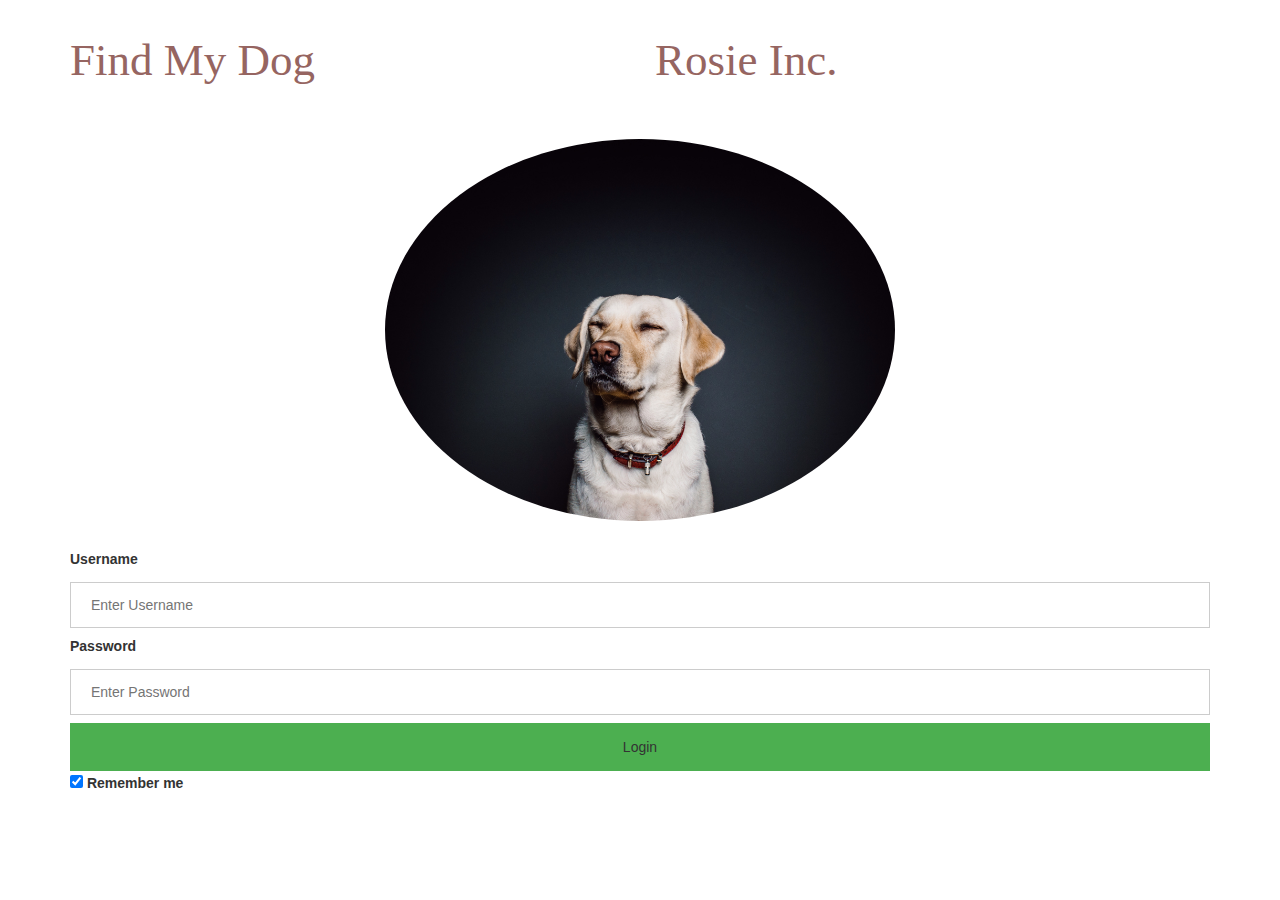
<file: index.html>
<!DOCTYPE html>
	<html>
		<head>
			<title>Dog Tracker</title>
			<link rel="stylesheet" type="text/css" href="index.css">
			<link rel="stylesheet" href="bootstrap-3.3.7-dist/css/bootstrap.css">
			<meta charset="utf-8">
		</head>
		<body>
			<header class="container">
				<div class="row">
					<h1 class="col-sm-6 title">Find My Dog</h1>
					<h2 class="col-sm-6 author">Rosie Inc.</h2>
				</div>
			</header>
			<form action="DOGTRACKER.html" class="form">
				<div class="imgcontainer">
				    <img src="Photos/sign-in-puppy.jpg" alt="doggo" class="doggo">
				</div>
				<div class="container">
				    <label for="uname"><b>Username</b></label>
				    <input type="text" placeholder="Enter Username" name="uname" required>

				    <label for="psw"><b>Password</b></label>
				    <input type="password" placeholder="Enter Password" name="psw" required>
					<button type="submit">Login</button>
				    <label>
				    <input type="checkbox" checked="checked" name="remember"> Remember me
					</label>
				</div>
			</form>
		</body>
	</html >
</file>
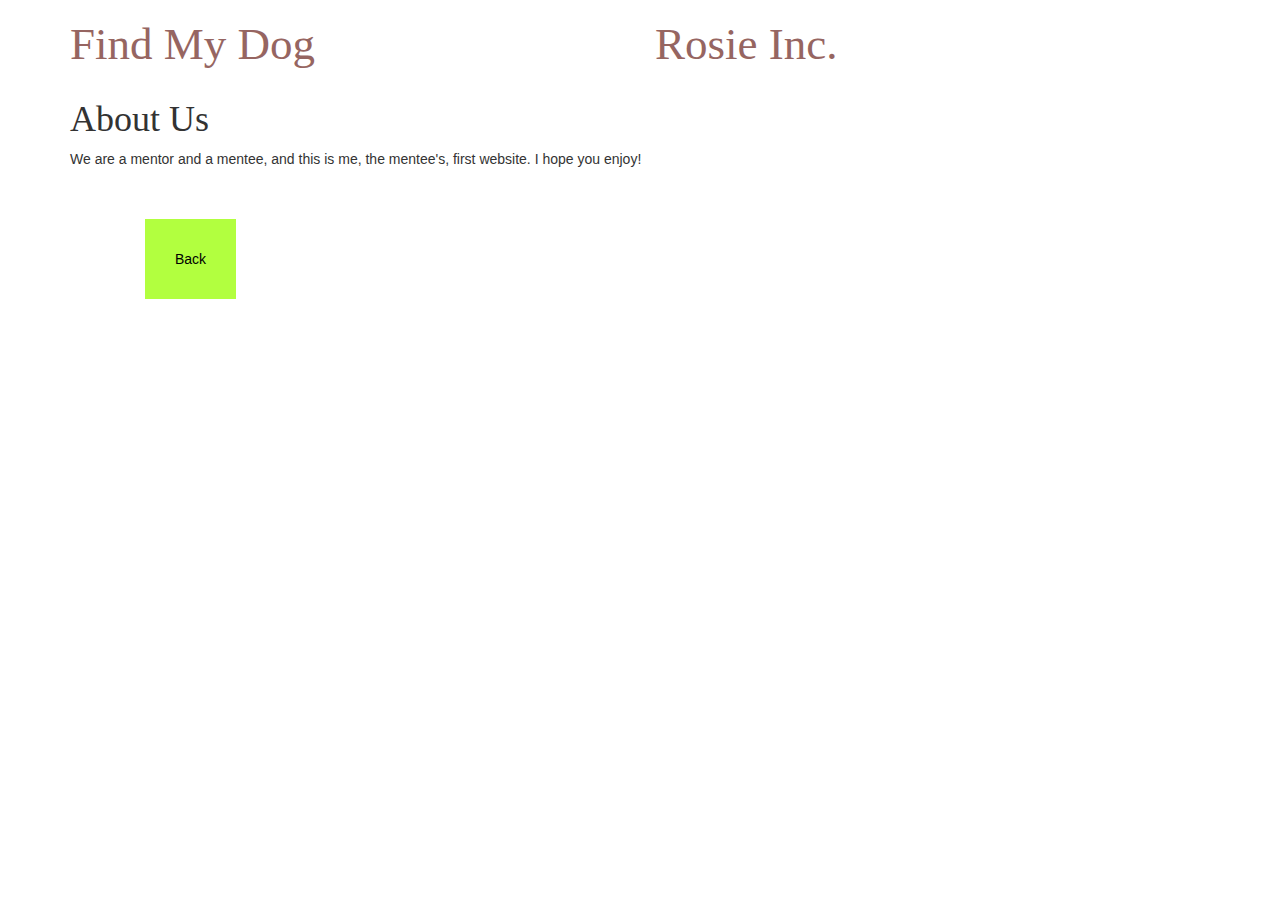
<file: aboutus.html>
<!DOCTYPE html>
	<html>
		<head>
			<title>Dog Tracker</title>
			<link rel="stylesheet" type="text/css" href="aboutus.css">
			<link rel="stylesheet" href="bootstrap-3.3.7-dist/css/bootstrap.min.css">
			<meta charset="utf-8">
		</head>
		<body>
			<header class="container">
				<div class="row">
					<h1 class="col-sm-6 title">Find My Dog</h1>
					<h1 class="col-sm-6 author">Rosie Inc.</h1>
				</div>
			</header>
			<section class="container">
				<h1 class="relax" align="left">About Us</h1>
				<p class="p1" align="left">We are a mentor and a mentee, and this is me, the mentee's, first website. I hope you enjoy!</p>
			</section>
			<div class="row">
				<a href="DOGTRACKER.html">
					<button type="submit" class="backbutton" align="left">Back</button>
				</a>
			</div>
		</body>
	</html>
</file>
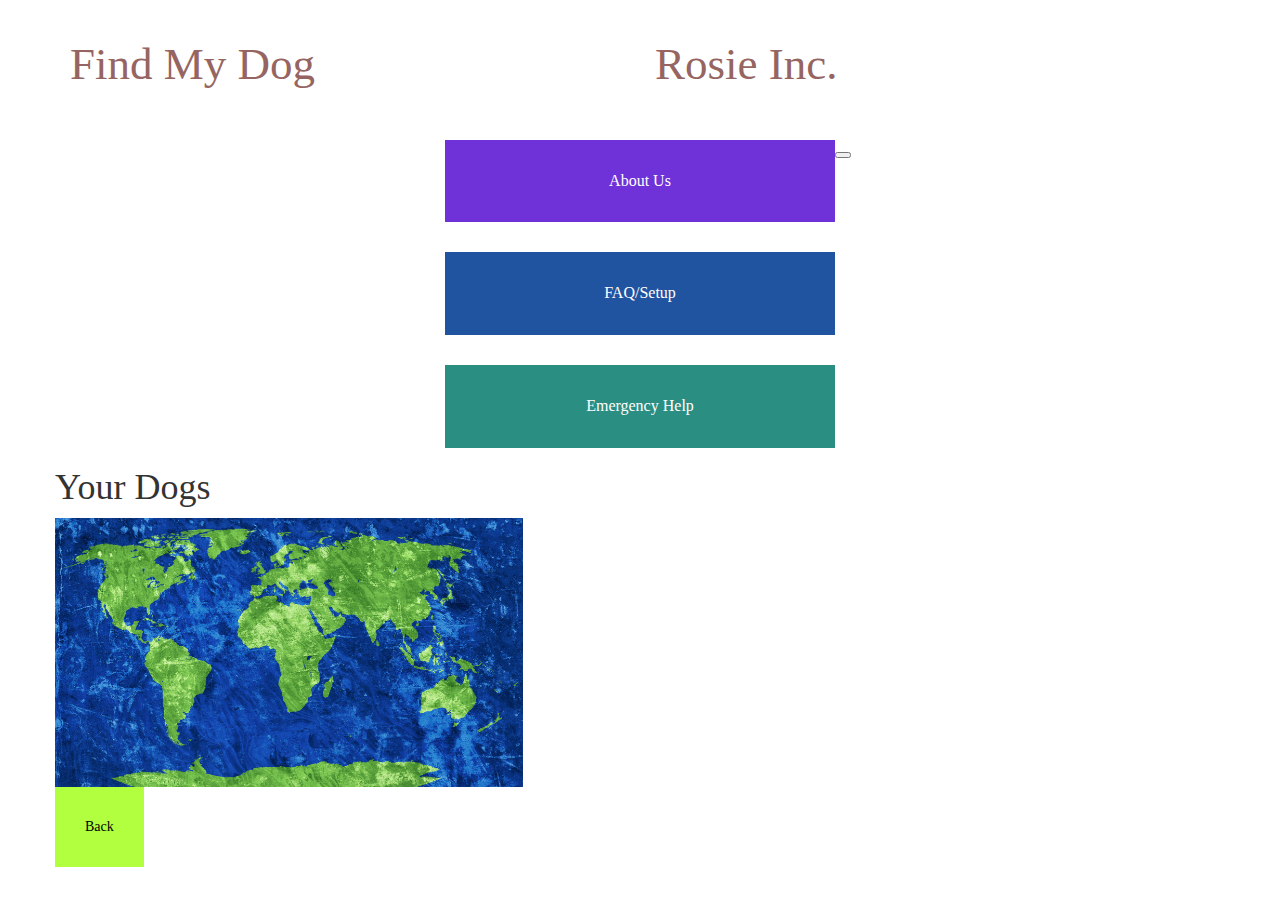
<file: DOGTRACKER.html>
<!DOCTYPE html>
	<html>
		<head>
			<title>Dog Tracker</title>
			<link rel="stylesheet" type="text/css" href="DOGTRACKER.css">
			<link rel="stylesheet" href="bootstrap-3.3.7-dist/css/bootstrap.css">
			<meta charset="utf-8">
		</head>
		<body>
			<header class="container">
				<div class="row">
					<h1 class="col-sm-6 title">Find My Dog</h1>
					<h2 class="col-sm-6 author">Rosie Inc.</h2>
				</div>
			</header>
			<section class="container">
				<div class="row">
					<div class="col-sm-4"></div>
						<a href="aboutus.html">
						<button class="col-sm-4 abt">About Us<button>
						</a>
					</div>
				<div class="row">
					<div class="col-sm-4"></div>
                    			<a href="faqsetup.html">
					<button class="col-sm-4 faq">FAQ/Setup</button>
					</a>
				</div>
				<div class="row">
					<div class="col-sm-4"></div>
					<a href="tel:650-554-8218">
						<button class="col-sm-4 sos">Emergency Help</button>
					</a>	
				</div>
				<div class="row">
            				<h1 class="dogstext">Your Dogs</h1>
					<img src="Photos/worldmap.jpg" alt="map" class="map">
				</div>
				<div class="row">
					<a href="index.html">
					<button type="submit" class="backbutton">Back</button>
					</a>
				</div>
			</section>
		</body>
	</html>
</file>
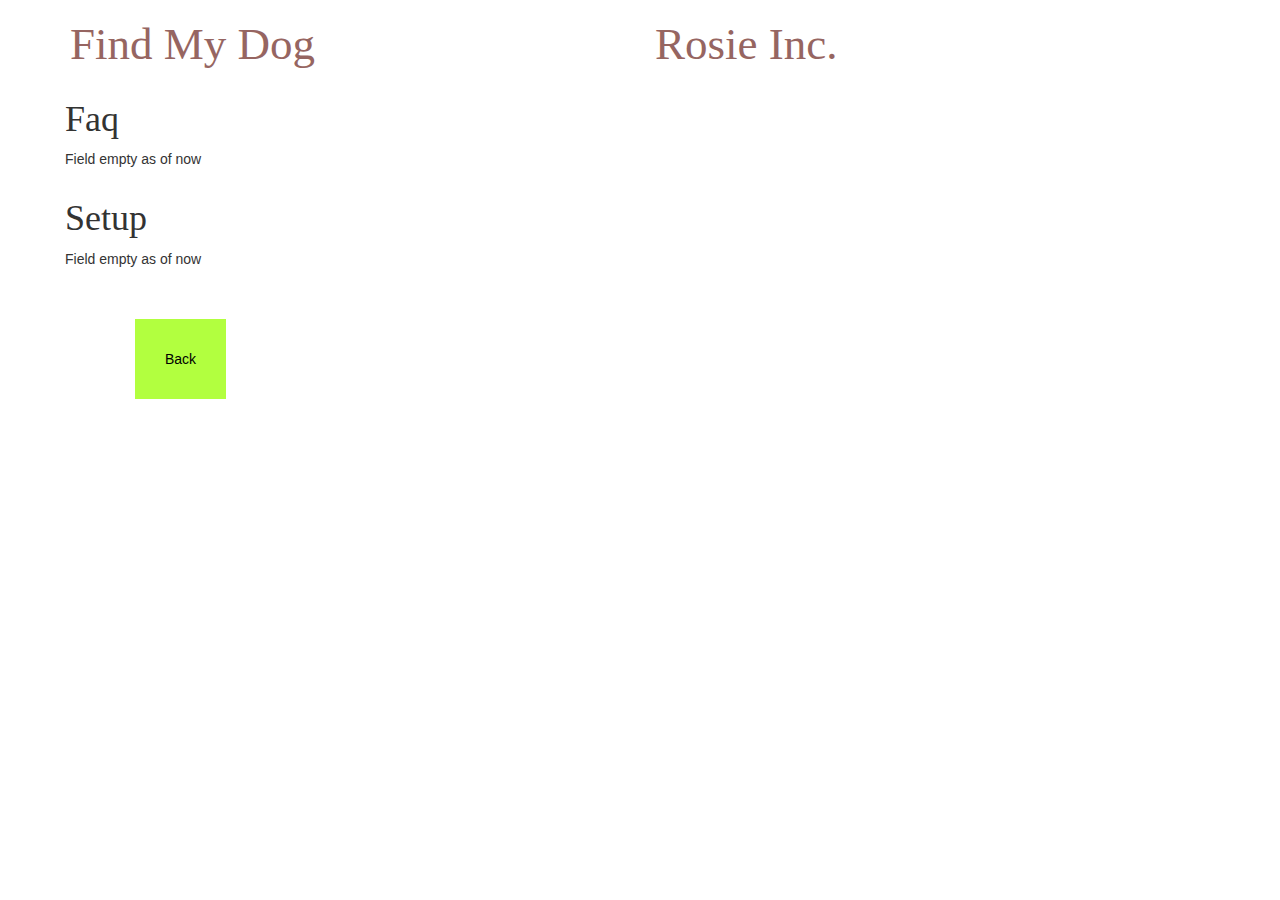
<file: faqsetup.html>
<!DOCTYPE html>
	<html>
		<head>
			<title>Dog Tracker</title>
			<link rel="stylesheet" type="text/css" href="faqsetup.css">
			<link rel="stylesheet" href="bootstrap-3.3.7-dist/css/bootstrap.min.css">
			<meta charset="utf-8">
		</head>
		<body>
			<header class="container">
				<div class="row">
					<h1 class="col-sm-6 title">Find My Dog</h1>
					<h1 class="col-sm-6 author">Rosie Inc.</h1>
				</div>
			</header>
			<section class="container">
				<div class="row">
				<h1 class="heading">Faq</h1>
				<p class="p1">Field empty as of now</p>
				</div>
				<div class="row">
				<h1 class="heading2">Setup</h1>
				<p class="p2">Field empty as of now</p>
				</div>
			</section>
			<div class="row">
				<a href="DOGTRACKER.html">
					<button type="submit" class="backbutton">Back</button>
				</a>
			</div>
		</body>
	</html>
</file>
<file: index.css>
.title{
font-family: Trebuchet MS;
color: #966561;
font-size: 5vh;
}

.author{
font-family: Trebuchet MS;
color: #966561;
font-size: 5vh; 
}

form {
    border: 3px solid;
    border-color: rgb(255,255,255);
}

/* Full-width inputs  */
input[type=text], input[type=password] {
    width: 100%;
    padding: 12px 20px;
    margin: 8px 0;
    display: inline-block;
    border: 1px solid #ccc;
    box-sizing: border-box;
}

/* Set a style for all buttons */
button {
    background-color: #4CAF50;
    color: white;
    padding: 14px 20px;
    margin: 8px 0;
    border: none;
    cursor: pointer;
    width: 100%;
}

/* Add a hover effect for buttons */
button:hover {
    opacity: 0.8;
 }   

/* Center the doggo image inside this container */
.imgcontainer {
    text-align: center;
    margin: 24px 0 12px 0;
}

/* Doggo image */
img.doggo {
    width:40%;
    border-radius: 50%;
}

/* Add padding to containers */
.container {
    padding: 16px;
}
</file>
<file: aboutus.css>
.title{
font-family: Trebuchet MS;
color: #966561;
font-size: 5vh;
margin-align: center;
}

.author{
font-family: Trebuchet MS; 
color: #966561; 
font-size: 5vh;
margin-align: center;
}

.relax{
color: rgb(131, 65, 224)
font-size: 50;
font-family: Trebuchet MS;
}

.backbutton {
background-color: rgb(178, 255, 63);
color: black;
padding: 30px;
border: none; 
margin-top: 40px;
margin-left: 160px;
}
</file>
<file: DOGTRACKER.css>
.title{
font-family: Trebuchet MS;
color: #966561;
font-size: 5vh;
}

.author{
font-family: Trebuchet MS;
color: #966561;
font-size: 5vh; 
}

.abt{
 background-color: #6f31d8;
 border: none;
 color: white;
 padding: 30px;
 text-align: center;
 text-decoration: none;
 display: inline-block;
 font-size: 16px;
 border-color: #6f31d8;
 margin-bottom: 30px;
 font-family: Trebuchet MS;
}
.faq{
 background-color: #2053a0;
 border: none;
 color: white;
 padding: 30px;
 text-align: center;
 text-decoration: none;
 display: inline-block;
 font-size: 16px;
 border-color: #2053a0;
 margin-bottom: 30px;
 font-family: Trebuchet MS;
}
.sos{
 background-color: #2a8e83;
 border: none;
 color: white;
 padding: 30px;
 text-align: center;
 text-decoration: none;
 display: inline-block;
 font-size: 16px;
 border-color: #2a8e83;
 font-family: Trebuchet MS;
}
.imgcontainer {
text-align: center;
margin: 24px 0 12px 0;
}
img.map {
width:40%;
border: 100%;
}
.container {
padding: 20px;
}
.backbutton {
background-color: rgb(178, 255, 63);
color: black;
padding: 30px;
border: none; 
font-family: Trebuchet MS;
}
.dogstext{
font-family: Trebuchet MS;
}

testable{
    width: 100%;
    height: 100%;
    text-align: center;
}
</file>
<file: faqsetup.css>
.title{
font-family: Trebuchet MS;
color: #966561;
font-size: 5vh;
}

.author{
font-family: Trebuchet MS;
color: #966561;
font-size: 5vh; 
}

.backbutton {
background-color: rgb(178, 255, 63);
color: black;
padding: 30px;
border: none; 
margin-top: 40px;
margin-left: 150px;
}

.heading{
font-family: Trebuchet MS;
margin-left: 10px;
}

.heading2{
font-family: Trebuchet MS;
margin-left: 10px;
}

.p1{
margin-left: 10px;
}

.p2{
margin-left: 10px;
}
</file>
